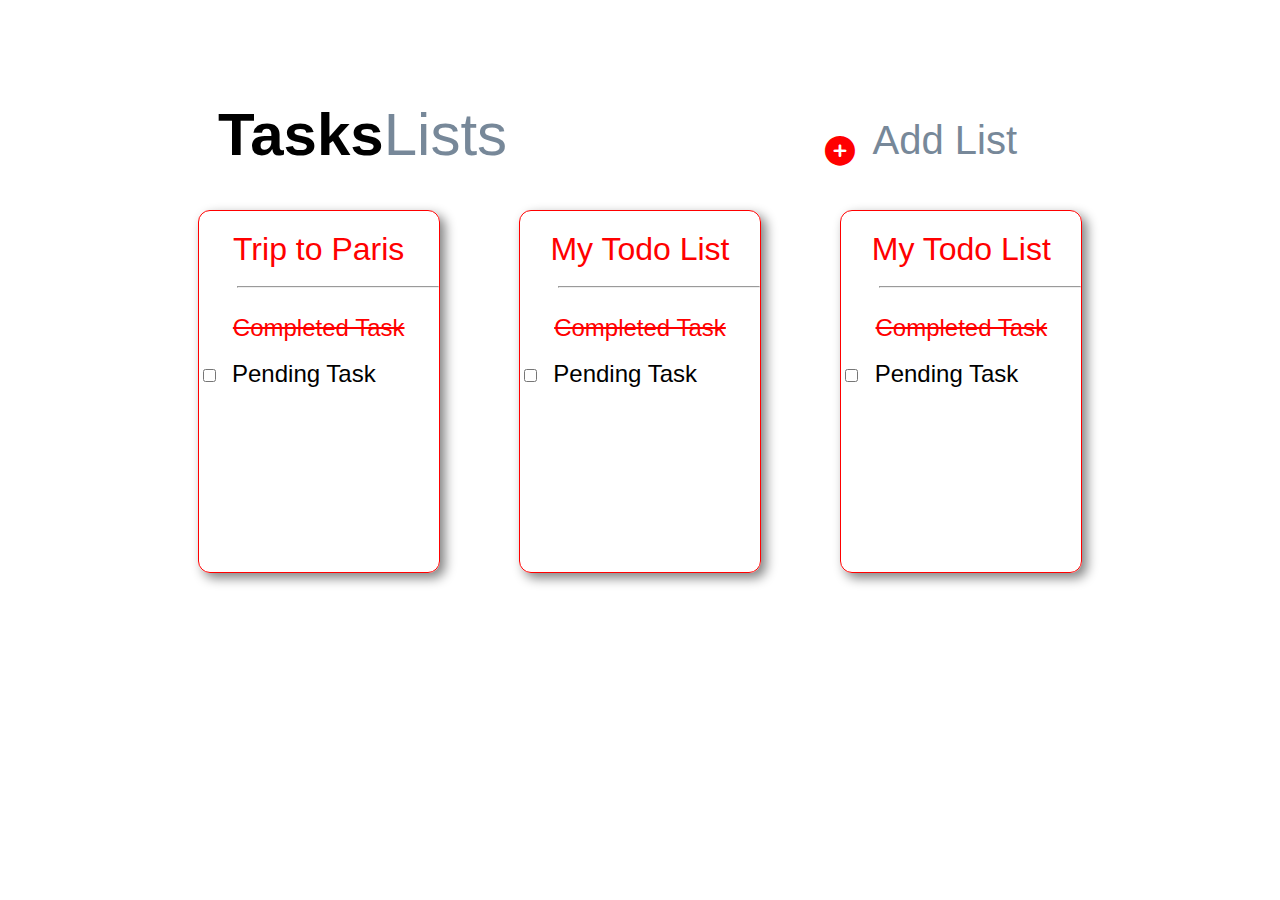
<file: index.html>
<!DOCTYPE html>
<html lang="en">

<head>
    <meta charset="UTF-8">
    <meta http-equiv="X-UA-Compatible" content="IE=edge">
    <meta name="viewport" content="width=device-width, initial-scale=1.0">
    <title>TodoList-UX</title>
    <link rel="stylesheet" href="index.css">
    <link rel="stylesheet" href="https://cdnjs.cloudflare.com/ajax/libs/font-awesome/6.0.0/css/all.min.css"
        integrity="sha512-9usAa10IRO0HhonpyAIVpjrylPvoDwiPUiKdWk5t3PyolY1cOd4DSE0Ga+ri4AuTroPR5aQvXU9xC6qOPnzFeg=="
        crossorigin="anonymous" referrerpolicy="no-referrer" />
</head>

<body>
    <div class="maincontainer">
        <div class="container">
            <div class="one">
                <span style="color:black;  font-weight:bold">Tasks</span>
                <span style="color:lightslategray">Lists</span>
            </div>
            <div class="add">
                <a href="list.html" class="icon">
                    <span class="fa-solid fa-circle-plus"></span>
                </a><div class="content1">
                    <span style="color:lightslategray; font-size:40px">Add List</span>
                </div>
                
            </div>

        </div>

        <div class="boxcontainer">
            <div class=" box box1"><a href="paris.html" style="text-decoration: none;">
                    <div class="heading">Trip to Paris</div>
                </a><div class="content">
                    <hr style="width:200px; margin-right:0px;"><br>
                    <s style="color: red;  font-size: 24px;">Completed Task</s><br><br>
                    <div class="checkbox"><input type="checkbox" name="pending task" id=""> &nbsp;Pending Task</div>
                </div>
               
            </div>
            <div class=" box box2">
                <div class="heading">My Todo List</div>
                <div class="content">
                    <hr style="width:200px; margin-right:0px;"><br>
                    <s style="color: red;  font-size: 24px;">Completed Task</s><br><br>
                    <div class="checkbox"><input type="checkbox" name="pending task" id=""> &nbsp;Pending Task</div>
                </div>
               
            </div>
            <div class="box box3">
                <div class="heading">My Todo List</div>
                <div class="content">
                    <hr style="width:200px; margin-right:0px;"><br>
                    <s style="color: red;  font-size: 24px;">Completed Task</s><br><br>
                    <div class="checkbox"><input type="checkbox" name="pending task" id=""> &nbsp;Pending Task</div>
                </div>
               
            </div>
        </div>
    </div>
</body>

</html>
</file>
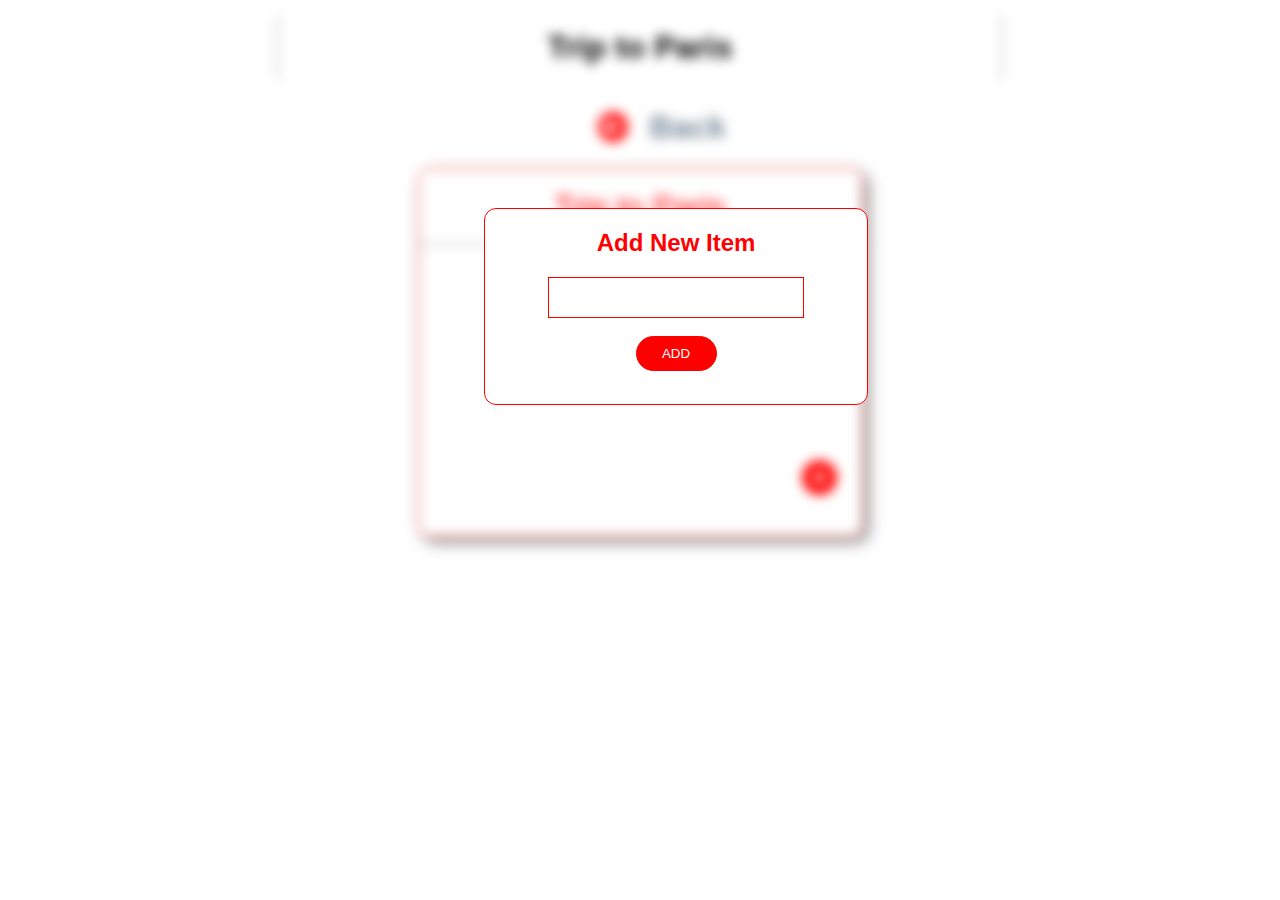
<file: item.html>
<!DOCTYPE html>
<html lang="en">

<head>
    <meta charset="UTF-8">
    <meta http-equiv="X-UA-Compatible" content="IE=edge">
    <meta name="viewport" content="width=device-width, initial-scale=1.0">
    <title>Document</title>
    <link rel="stylesheet" href="item.css">
    <link rel="stylesheet" href="https://cdnjs.cloudflare.com/ajax/libs/font-awesome/6.0.0/css/all.min.css"
        integrity="sha512-9usAa10IRO0HhonpyAIVpjrylPvoDwiPUiKdWk5t3PyolY1cOd4DSE0Ga+ri4AuTroPR5aQvXU9xC6qOPnzFeg=="
        crossorigin="anonymous" referrerpolicy="no-referrer" />
</head>
<bo>
    <!-- <div class="bg"> -->
    <!-- <img src="2.jpg"/></div> -->
    <div class="background">
        <div class="head">
            <hr class="headhr1">
            <h1 style="font-size:xx-large;">Trip to Paris </h1>
            <hr class="headhr2">
        </div>
        <div class="backing">
            <a href="index.html" class="icon"><i class="fa-solid fa-circle-arrow-left"></i></a>
            <h1 style="color:lightslategray">Back</h1>
        </div>
        <div class=" box box1"><a href="" style="text-decoration: none;">
                <div class="heading">Trip to Paris</div>
            </a>
            <hr><br>
            <s style="color: red;  font-size: 24px;">Completed Task</s><br><br>
            <div class="checkbox"><input type="checkbox" name="pending task" id=""> &nbsp;Pending Task</div>
            <a href="paris.html" class="icon1"><i class="fa-solid fa-circle-plus"></i></a>
        </div>
    </div>
    <div class="additem">
        <h2>Add New Item</h2>
        <input class="border" type="text" name="" id="">
        <br>
        <br>
        <button>ADD</button>
    </div>

    </body>

</html>
</file>
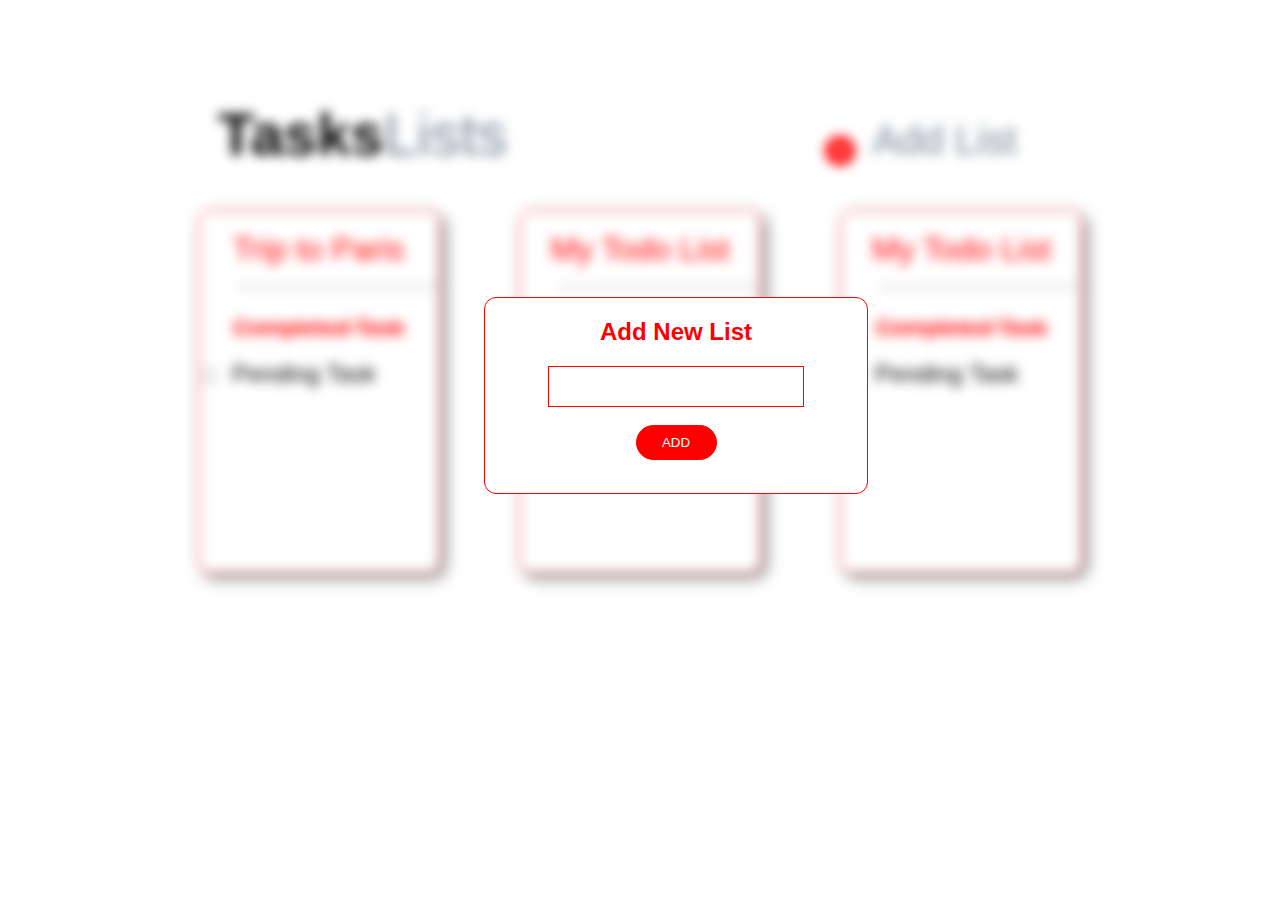
<file: list.html>
<!DOCTYPE html>
<html lang="en">
<head>
    <meta charset="UTF-8">
    <meta http-equiv="X-UA-Compatible" content="IE=edge">
    <meta name="viewport" content="width=device-width, initial-scale=1.0">
    <title>Document</title>
    <link rel="stylesheet" href="list.css">
    <link rel="stylesheet" href="https://cdnjs.cloudflare.com/ajax/libs/font-awesome/6.0.0/css/all.min.css" 
    integrity="sha512-9usAa10IRO0HhonpyAIVpjrylPvoDwiPUiKdWk5t3PyolY1cOd4DSE0Ga+ri4AuTroPR5aQvXU9xC6qOPnzFeg==" 
    crossorigin="anonymous" referrerpolicy="no-referrer" />
</head>
<body>

    <div class="background">
        <div class="maincontainer">
            <div class="container">
                <div class="one">
                    <span  style="color:black;  font-weight:bold">Tasks</span> 
                    <span style="color:lightslategray">Lists</span>
                </div>
                <div class="add">
                    <a href="list.html" class="icon">
                        <span class="fa-solid fa-circle-plus"></span>
                    </a><div class="content1">
                        <span style="color:lightslategray; font-size:40px">Add List</span>
                    </div>
                        
                </div>
        
            </div>
            
            <div class="boxcontainer">
                <div class=" box box1"><a href="triptoparis.html" style="text-decoration: none;">
                    <div class="heading">Trip to Paris</div></a>
                    <div class="content">
                        <hr style="width:200px; margin-right:0px;"><br>
                    <s style="color: red;  font-size: 24px;">Completed Task</s><br><br>
                    <div class="checkbox"><input type="checkbox" name="pending task" id=""> &nbsp;Pending Task</div>
                    </div>
                    
                </div>
                <div class=" box box2">
                    <div class="heading">My Todo List</div>
                    <div class="content">
                        <hr style="width:200px; margin-right:0px;"><br>
                    <s style="color: red;  font-size: 24px;">Completed Task</s><br><br>
                    <div  class="checkbox"><input type="checkbox" name="pending task" id=""> &nbsp;Pending Task</div>
                    </div>
                    
                </div>
                <div class="box box3">
                    <div class="heading">My Todo List</div>
                    <div class="content">
                        <hr style="width:200px; margin-right:0px;"><br>
                        <s style="color: red;  font-size: 24px;">Completed Task</s><br><br>
                        <div  class="checkbox"><input type="checkbox" name="pending task" id=""> &nbsp;Pending Task</div>
                    </div>
                   
                </div>
            </div>
        </div>
    </div>
    <div class="addlist">
        <h2>Add New List</h2>
        <input class="border"type="text" name="" id="">
        <br>
        <br>
        <button>ADD</button>
    </div>
</body>
</html>
</file>
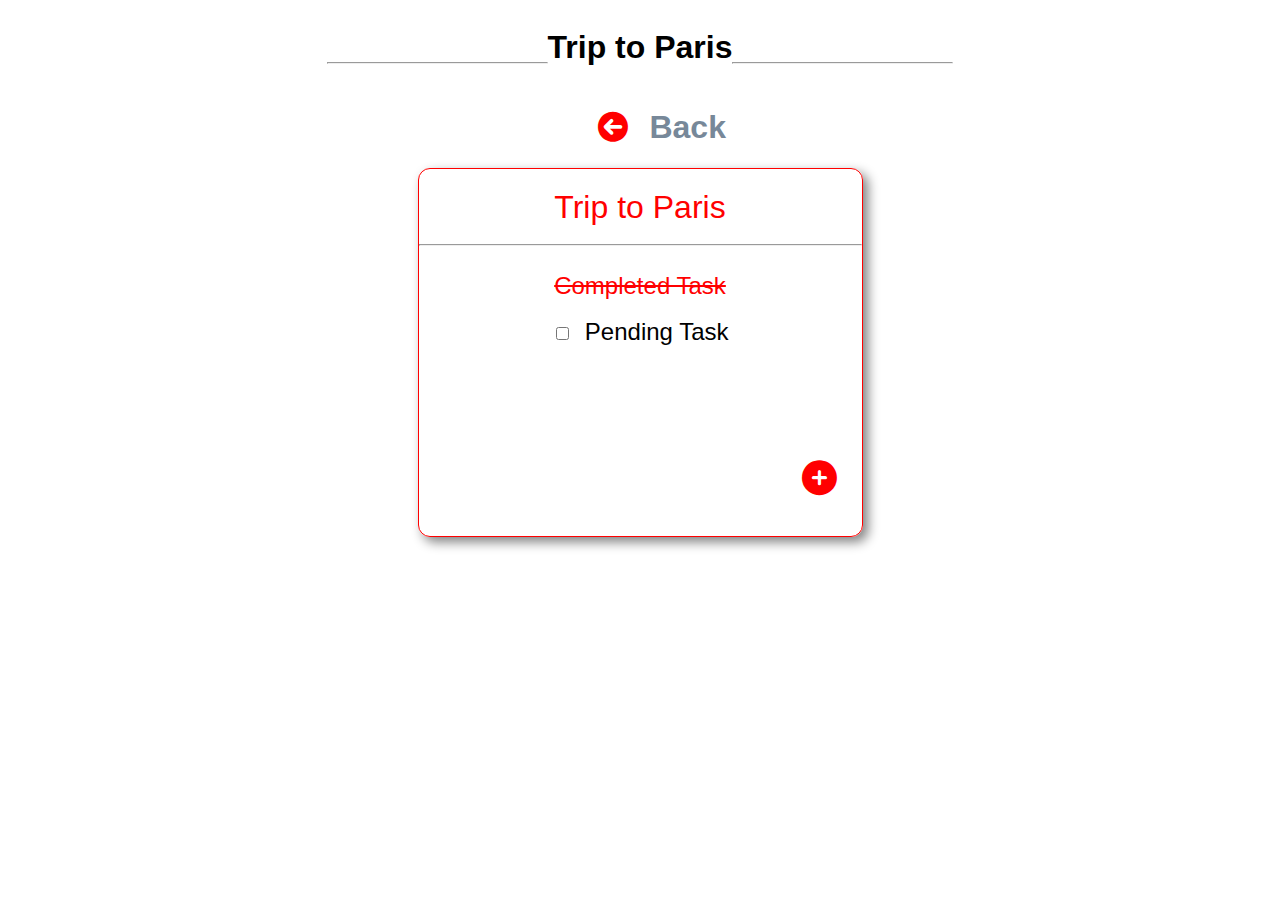
<file: paris.html>
<!DOCTYPE html>
<html lang="en">

<head>
    <meta charset="UTF-8">
    <meta http-equiv="X-UA-Compatible" content="IE=edge">
    <meta name="viewport" content="width=device-width, initial-scale=1.0">
    <title>Document</title>
    <link rel="stylesheet" href="paris.css">
    <link href="https://fonts.googleapis.com/icon?family=Material+Icons" rel="stylesheet">
    <link rel="stylesheet" href="https://cdnjs.cloudflare.com/ajax/libs/font-awesome/6.0.0/css/all.min.css" 
    integrity="sha512-9usAa10IRO0HhonpyAIVpjrylPvoDwiPUiKdWk5t3PyolY1cOd4DSE0Ga+ri4AuTroPR5aQvXU9xC6qOPnzFeg==" 
    crossorigin="anonymous" referrerpolicy="no-referrer" />
</head>

<body>
    <div class="head">
        <hr  class="headhr1">
        <h1 style="font-size:xx-large;">Trip to Paris </h1>
        <hr class="headhr2">
    </div>
    <div class="backing">
       <a href="index.html" class="icon"><i class="fa-solid fa-circle-arrow-left"></i></a>
        <h1 style="color:lightslategray">Back</h1>
    </div>
    <div class=" box box1"><a href="" style="text-decoration: none;">
        <div class="heading">Trip to Paris</div></a>
        <hr><br>
        <s style="color: red;  font-size: 24px;">Completed Task</s><br><br>
        <div class="checkbox"><input type="checkbox" name="pending task" id=""> &nbsp;Pending Task</div>
        <a href="item.html" class="icon1"><i class="fa-solid fa-circle-plus"></i></a>
    </div>
</body>

</html>
</file>
<file: index.css>
body{
    font-family: 'Segoe UI', Tahoma, Geneva, Verdana, sans-serif;
    
}
 .maincontainer{
    margin-top: 100px;
    margin-left: 150px;
    margin-right:150px;
} 
.container{
    font-size:x-large;
    display: flex;
    justify-content: flex-start;
    flex-direction: row;
    justify-content: space-between;
}
.one{
    display: flex;
    justify-content: flex-start;
    flex-direction: row;
    margin-left:60px;
    margin-bottom: 41px;
    font-size:60px;
}
.add{
    display: flex;
    display: flex;
    justify-content: flex-end;
    flex-direction: row;
    justify-content: space-between;
    margin-right:105px;
    margin-top: 18px;
    
}
.icon{
    text-decoration: none;
    color: red ;
    font-size: 30px;
     width: 47px;
    height: 19px; 
text-align:center ;
    margin-top:18px;
    display: flex;
    justify-content: flex-end;
    flex-direction: row;
    justify-content: space-between;
}
.boxcontainer{
    display: grid;
    grid-template-columns: auto auto auto;
    margin :auto;
    text-align: center;
   
}
.box{
    margin: auto;
    border:1px solid red;
    border-radius: 12px;
    box-shadow: 5px 5px 12px grey;
    height: 361px;
    width: 240px;
}
.heading{
    font-size: 32px;
    color:red;
    padding-top: 20px;
    padding-bottom:10px ;
}
.checkbox{
    text-align:left;
    font-size: 24px;
}

@media only screen and (min-width:320px)and (max-width:480px) {
    .maincontainer{
        margin:auto;
    }
    
.boxcontainer{
    text-align: center;
    display:flex;
    flex-direction: column;
   
}

.box{
    margin: auto;
    border:1px solid red;
    border-radius: 12px;
    box-shadow: 5px 5px 12px grey;
    height:max-content;
    width:90vw;
    margin-bottom: 20px;
}

.heading{
    font-size: 32px;
    color:red;
    padding-top: 20px;
    padding-bottom:10px ;
}
.content{
    display: none;
}
.content1{
    display:none;
}

.one{
    display: flex;
    justify-content: flex-start;
    flex-direction: row;
    margin-top:30px;
    margin-left:10px;
    margin-bottom: 41px;
    font-size:40px;
}
.icon{
    margin-top:18px;
    display: flex;
    justify-content: flex-end;
    flex-direction: row;
    justify-content: space-between;
}
.add{

    margin-right:10px;
    margin-top: 26px;
    
}
}
</file>
<file: item.css>
.background{
    z-index: -1;
    filter: blur(6px);
   
}
body{
    font-family: 'Segoe UI', Tahoma, Geneva, Verdana, sans-serif;
}
.head{
    margin: auto;
    display:flex;
    flex-direction: row;
}
.backing{
    margin-left: 590px;
   display:inline-block;
} 
.icon{
    margin:auto;
    text-decoration: none;
    color: red ;
    font-size: 30px;
    width: 47px;
    height: 19px;
    display:inline-block;
} 
.icon1{

    text-decoration: none;
    color: red ;
    width: 47px;
    height: 19px;
    font-size: 35px;
    display:inline-block; 
    position: relative;
    top: 113px;
    left: 179px;
}
h1{
    display:inline-block;  
}

.box{
    text-align: center;
    margin: auto;
    border:1px solid red;
    border-radius: 12px;
    box-shadow: 5px 5px 12px grey;
    height: 367px;
    width: 443px
}
.heading{
    font-size: 32px;
    color:red;
    padding-top: 20px;
    padding-bottom:10px ;
}
.checkbox{
    text-align:center;
    font-size: 24px;
}


 .additem{
            z-index: 1;
                border:1px solid red;
        border-radius: 12px;
        color:red;
        text-align: center;
        height: 195px;
        width: 382px;
        position: relative;
        top: -329px;
        left: 448px;
        left: 476px;
        background-color: white;
    }
    button{
        background-color: red;
        border:1px solid red;
        border-radius: 22px;
        color: white;
        height: 35px;
        width: 81px;
    }
    
    .border{
        border:1px solid red;
        height: 37px;
        width: 250px;}
    
 
@media only screen and (min-width:320px)and (max-width:480px)
{  
.head{
    margin: auto;
    display:flex;
    flex-direction: row;
}
.headhr1{
    display: none;
}
.headhr2{
    display: none;
}

.icon{
    margin:auto;
    text-decoration: none;
    color: red ;
    font-size: 30px;
    width: 47px;
    height: 19px;
    display:inline-block;
    /* flex-direction: row; */
} 

.backing{
    margin:auto;
   display:inline-block;
} 

.box{
    text-align: center;
    margin: auto;
    border:1px solid red;
    border-radius: 12px;
    box-shadow: 5px 5px 12px grey;
    height:60vh;
    width:90vw;
    position: relative;
}

.icon1{

    text-decoration: none;
    color: red ;
    width: 47px;
    height: 19px;
    font-size: 35px;
    display:inline-block; 
    position:absolute;
    top: 7.5em;
    left: 219px;
}

.additem{
    z-index: 1;
    
text-align: center;
height: 195px;
width: 90vw;
/* position: relative; */
top: -329px;
left: 6px;
}
}
</file>
<file: list.css>
.background{
    z-index: -1;
    filter: blur(6px);
   
}
body{
    font-family: 'Segoe UI', Tahoma, Geneva, Verdana, sans-serif;
    
}
 .maincontainer{
    margin-top: 100px;
    margin-left: 150px;
    margin-right:150px;
} 
.container{
    font-size:x-large;
    display: flex;
    justify-content: flex-start;
    flex-direction: row;
    justify-content: space-between;
}
.one{
    display: flex;
    justify-content: flex-start;
    flex-direction: row;
    margin-left:60px;
    margin-bottom: 41px;
    font-size:60px;
}
.add{
    display: flex;
    display: flex;
    justify-content: flex-end;
    flex-direction: row;
    justify-content: space-between;
    margin-right:105px;
    margin-top: 18px;
    
}
.icon{
    text-decoration: none;
    color: red ;
    font-size: 30px;
     width: 47px;
    height: 19px; 
text-align:center ;
    margin-top:18px;
    display: flex;
    justify-content: flex-end;
    flex-direction: row;
    justify-content: space-between;
}
.boxcontainer{
    display: grid;
    grid-template-columns: auto auto auto;
    margin :auto;
    text-align: center;
   
}
.box{
    margin: auto;
    border:1px solid red;
    border-radius: 12px;
    box-shadow: 5px 5px 12px grey;
    height: 361px;
    width: 240px;
}
.heading{
    font-size: 32px;
    color:red;
    padding-top: 20px;
    padding-bottom:10px ;
}
.checkbox{
    text-align:left;
    font-size: 24px;
}

            .addlist{
                z-index: 1;
                border:1px solid red;
        border-radius: 12px;
        color:red;
        text-align: center;
        height: 195px;
        width: 382px;
        position: relative;
        top: -276px;
        left: 448px;
        left: 476px;
        background-color: white;
    }
    button{
        background-color: red;
        border:1px solid red;
        border-radius: 22px;
        color: white;
        height: 35px;
        width: 81px;
    }
    
    .border{
        border:1px solid red;
        height: 37px;
        width: 250px;}
    
  

@media only screen and (min-width:320px)and (max-width:480px) {
    .maincontainer{
      
        margin:auto;
    }
    
.boxcontainer{
   
    text-align: center;
    display:flex;
    flex-direction: column;
   
}

.box{
    margin: auto;
    border:1px solid red;
    border-radius: 12px;
    box-shadow: 5px 5px 12px grey;
    height:max-content;
    width:90vw;
    margin-bottom: 20px;
}

.heading{
    font-size: 32px;
    color:red;
    padding-top: 20px;
    padding-bottom:10px ;
}
.content{
    display: none;
}
.content1{
    display:none;
}

.one{
    display: flex;
    justify-content: flex-start;
    flex-direction: row;
    margin-top:30px;
    margin-left:10px;
    margin-bottom: 41px;
    font-size:40px;
}
.icon{
    margin-top:18px;
    display: flex;
    justify-content: flex-end;
    flex-direction: row;
    justify-content: space-between;
}
.add{

    margin-right:10px;
    margin-top: 26px;
    
}

.addlist{
    z-index: 1;
    
text-align: center;
height: 195px;
width: 90vw;
top: -270px;
left: 6px;
}
}
</file>
<file: paris.css>
body{
    font-family: 'Segoe UI', Tahoma, Geneva, Verdana, sans-serif;
}
.head{
    margin: auto;
    display:flex;
    flex-direction: row;
}
.backing{
    margin-left: 590px;
   display:inline-block;
} 
.icon{
    margin:auto;
    text-decoration: none;
    color: red ;
    font-size: 30px;
    width: 47px;
    height: 19px;
    display:inline-block;
} 
.icon1{

    text-decoration: none;
    color: red ;
    width: 47px;
    height: 19px;
    font-size: 35px;
    display:inline-block; 
    position: relative;
    top: 113px;
    left: 179px;
}
h1{
    display:inline-block;  
}

.box{
    text-align: center;
    margin: auto;
    border:1px solid red;
    border-radius: 12px;
    box-shadow: 5px 5px 12px grey;
    height: 367px;
    width: 443px
}
.heading{
    font-size: 32px;
    color:red;
    padding-top: 20px;
    padding-bottom:10px ;
}
.checkbox{
    text-align:center;
    font-size: 24px;
}
.headhr1{
    width: 219px;
     height: 0px; 
     margin-top: 54px;
      margin-right: 0px;
}
.headhr2{
    width: 219px; height: 0px;margin-top: 54px;margin-left: 0px;
}
@media only screen and (min-width:320px)and (max-width:480px)
{  
.head{
    margin: auto;
    display:flex;
    flex-direction: row;
}
.headhr1{
    display: none;
}
.headhr2{
    display: none;
}

.icon{
    margin:auto;
    text-decoration: none;
    color: red ;
    font-size: 30px;
    width: 47px;
    height: 19px;
    display:inline-block;
    /* flex-direction: row; */
} 

.backing{
    margin:auto;
   display:inline-block;
} 

.box{
    text-align: center;
    margin: auto;
    border:1px solid red;
    border-radius: 12px;
    box-shadow: 5px 5px 12px grey;
    height:60vh;
    width:90vw;
    position: relative;
}

.icon1{

    text-decoration: none;
    color: red ;
    width: 47px;
    height: 19px;
    font-size: 35px;
    display:inline-block; 
    position:absolute;
    top: 7.5em;
    left: 219px;
}
}
</file>
